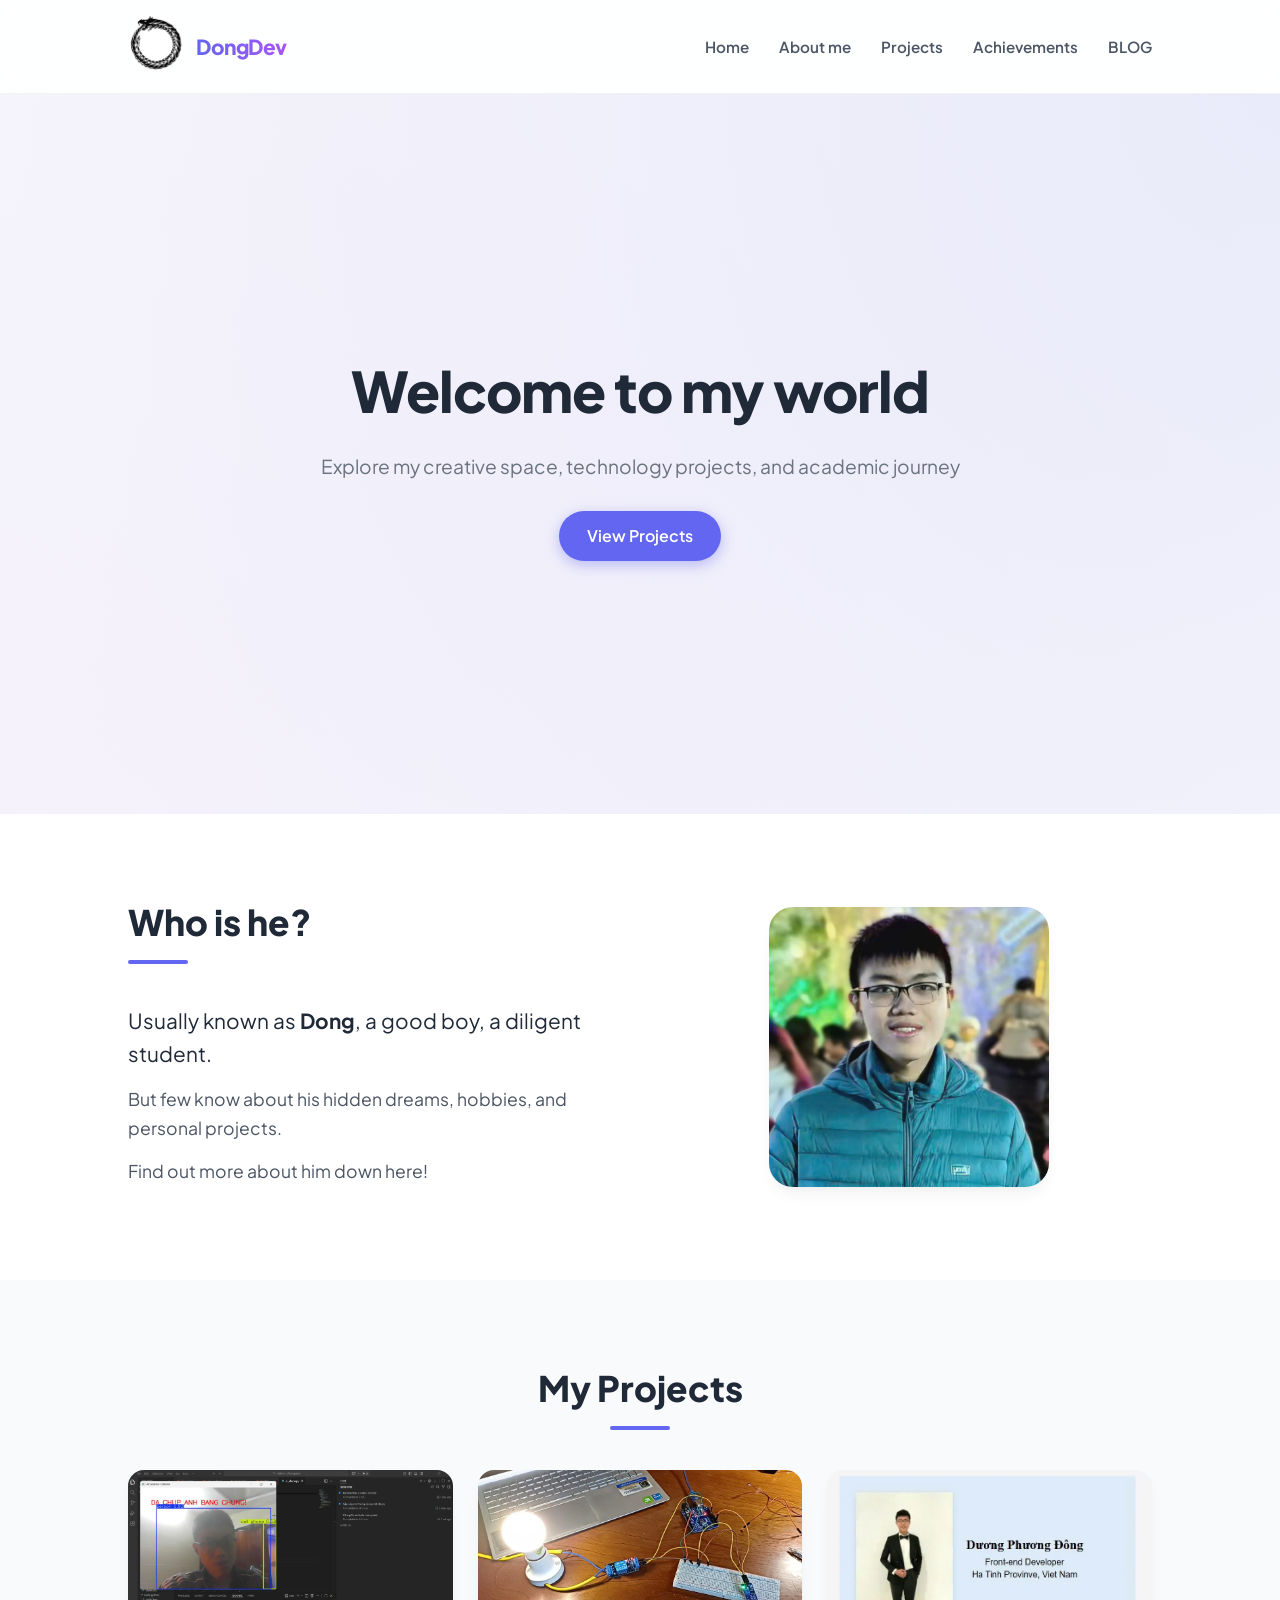
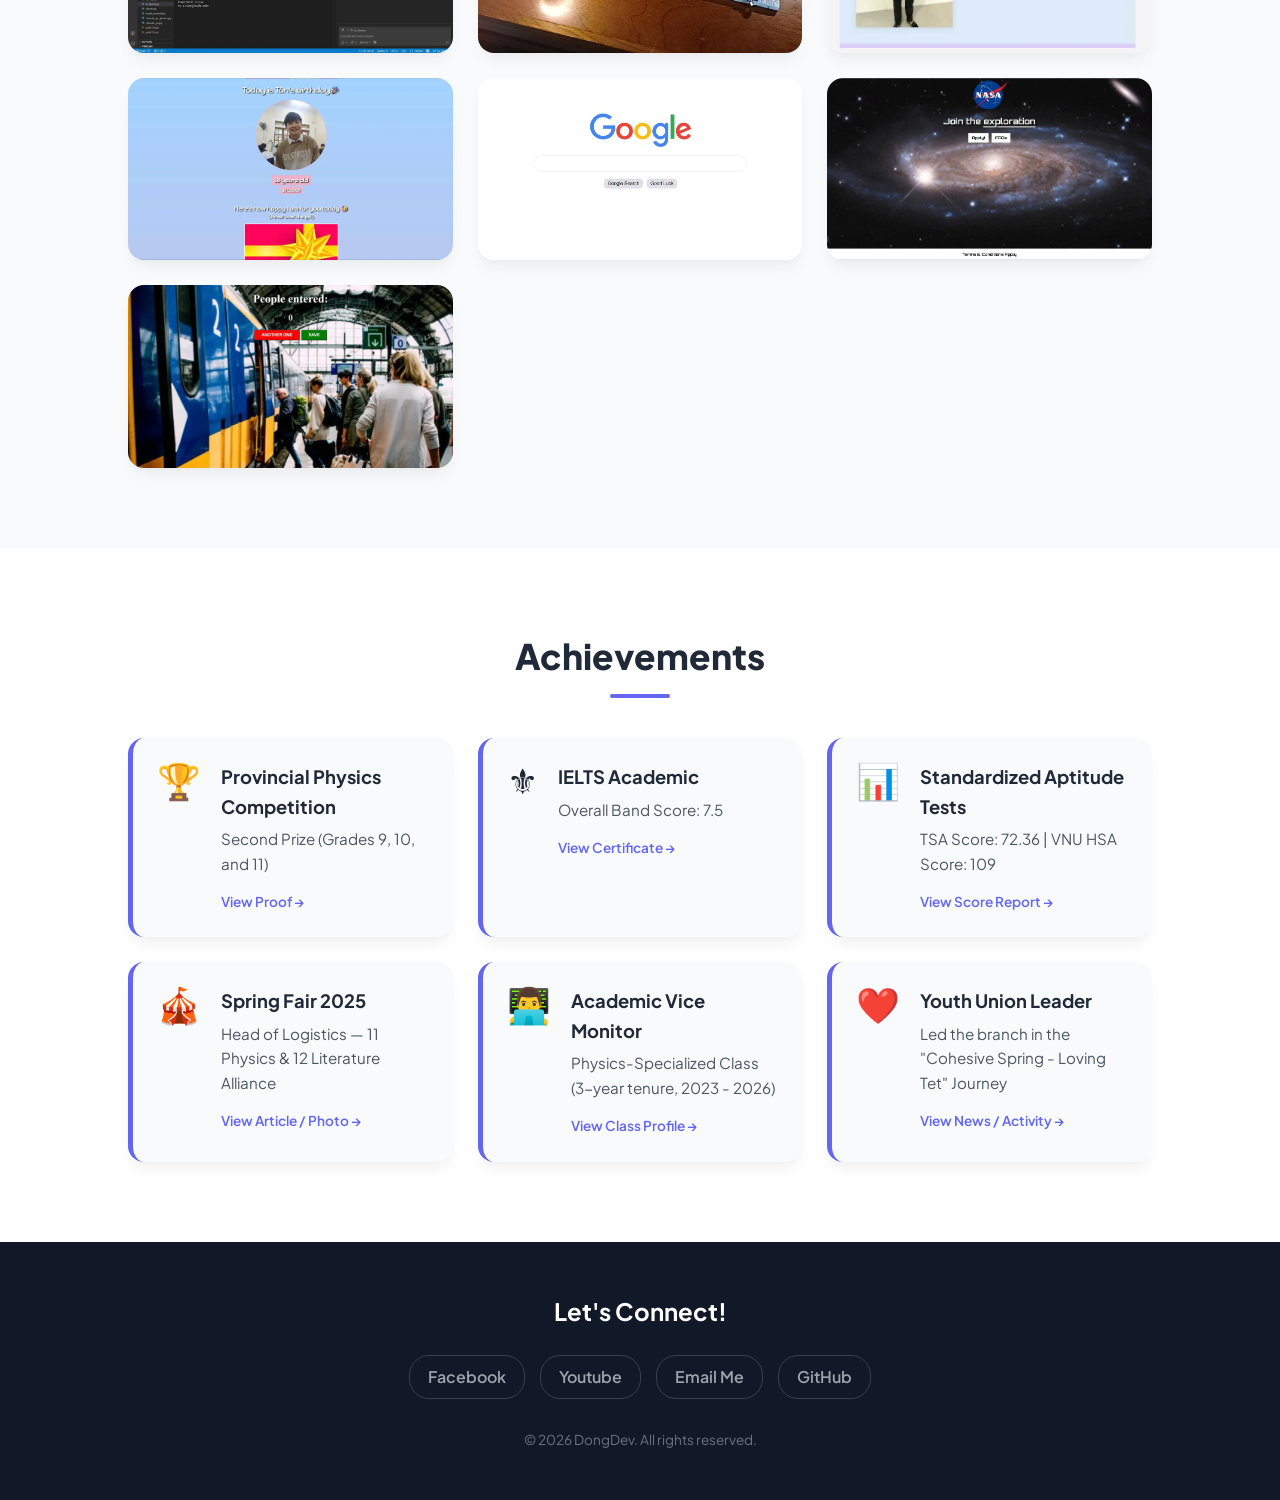
<file: index.html>
<!doctype html>
<html lang="en">
    <head>
        <meta charset="UTF-8">
        <meta name="viewport" content="width=device-width, initial-scale=1.0">
        <title>Dong's Portfolio</title>
        <link href="https://fonts.googleapis.com/css2?family=Plus+Jakarta+Sans:wght@400;600;800&display=swap" rel="stylesheet">
        <link rel="stylesheet" href="styles/styles.css">
    </head>
    <body>
        
        <header class="navbar">
            <div class="logo">
                <a href="https://scp-vn.wikidot.com/ouroboros">
                    <img src="/assets/index-materials/ouroboros.webp" alt="Ouroboros Logo">
                </a>
                <span>DongDev</span>
            </div>
            <ul class="nav-links">
                <li><a href="#home">Home</a></li>
                <li><a href="#about">About me</a></li>
                <li><a href="#projects">Projects</a></li>
                <li><a href="#achievements">Achievements</a></li>
                <li><a href="blog/index.html">BLOG</a></li>
            </ul>
        </header>

        <main>
            <section id="home" class="Welcome">
                <div class="welcome-content">
                    <h1>Welcome to my world</h1>
                    <p>Explore my creative space, technology projects, and academic journey</p>
                    <a href="#projects" class="btn-primary">View Projects</a>
                </div>
            </section>

            <section id="about" class="About-me">
                <div class="Describe-me">
                    <h2>Who is he?</h2>
                    <p class="highlight">Usually known as <strong>Dong</strong>, a good boy, a diligent student.</p>
                    <p>But few know about his hidden dreams, hobbies, and personal projects.</p>
                    <p>Find out more about him down here!</p>
                </div>
                <div class="avatar-wrapper">
                    <img src="assets/index-materials/selfie.webp" alt="Dong's selfie">
                </div>
            </section>

            <section id="projects" class="project-section">
                <h2>My Projects</h2>
                <div class="projects-grid">
                    <div class="project-card project-AI">
                        <a href="blog/edge-ai.html" target="_blank">
                            <div class="project-overlay">
                                <h3>AI Recognition</h3>
                                <p>Smart object recognition application</p>
                            </div>
                        </a>
                    </div>
                    <div class="project-card project-arduino">
                        <a href="blog/smart-home.html" target="_blank">
                            <div class="project-overlay">
                                <h3>Arduino Smart Home</h3>
                                <p>IoT-based smart home system</p>
                            </div>
                        </a>
                    </div>
                    <div class="project-card project-bc">
                        <a href="projects/businesscard.html" target="_blank">
                            <div class="project-overlay">
                                <h3>Business Card</h3>
                                <p>Personal digital business card profile</p>
                            </div>
                        </a>
                    </div>
                    <div class="project-card project-GIFt">
                        <a href="projects/GIFt.html" target="_blank">
                            <div class="project-overlay">
                                <h3>GIFt Project</h3>
                                <p>A mysterious tech-driven gift box</p>
                            </div>
                        </a>
                    </div>
                    <div class="project-card project-ggl">
                        <a href="projects/google.com.html" target="_blank">
                            <div class="project-overlay">
                                <h3>Google Clone</h3>
                                <p>Front-end replication of Google Search UI</p>
                            </div>
                        </a>
                    </div>
                    <div class="project-card project-space">
                        <a href="projects/space.html" target="_blank">
                            <div class="project-overlay">
                                <h3>Space Exploration</h3>
                                <p>NASA API integration web app</p>
                            </div>
                        </a>
                    </div>
                    <div class="project-card project-passenger-counter">
                        <a href="projects/passenger-counter.html" target="_blank">
                            <div class="project-overlay">
                                <h3>Passenger Counter</h3>
                                <p>Automated passenger transit tracker</p>
                            </div>
                        </a>
                    </div>
                </div>
            </section>

            <section id="achievements" class="achievements-section">
                <h2>Achievements</h2>
                <div class="achievements-grid">
                    
                    <a href="https://drive.google.com/file/d/1LdD3ddmH6lyP5L18oj4Tc8z1H7Xo2YoL/view?usp=sharing" target="_blank" class="achievement-card-link">
                        <div class="achievement-item">
                            <span class="icon">🏆</span>
                            <div class="achievement-info">
                                <h4>Provincial Physics Competition</h4>
                                <p>Second Prize (Grades 9, 10, and 11)</p>
                                <span class="view-proof">View Proof →</span>
                            </div>
                        </div>
                    </a>

                    <a href="https://drive.google.com/file/d/12BJ5MEClgBLCww2hjW7P8Hauh1QVRA2i/view?usp=sharing" target="_blank" class="achievement-card-link">
                        <div class="achievement-item">
                            <span class="icon">⚜</span>
                            <div class="achievement-info">
                                <h4>IELTS Academic</h4>
                                <p>Overall Band Score: 7.5</p>
                                <span class="view-proof">View Certificate →</span>
                            </div>
                        </div>
                    </a>

                    <a href="https://drive.google.com/file/d/1Ap2PXHBFL9R6NRtL7fLMRUYDHUNI3470/view?usp=sharing" target="_blank" class="achievement-card-link">
                        <div class="achievement-item">
                            <span class="icon">📊</span>
                            <div class="achievement-info">
                                <h4>Standardized Aptitude Tests</h4>
                                <p>TSA Score: 72.36 | VNU HSA Score: 109</p>
                                <span class="view-proof">View Score Report →</span>
                            </div>
                        </div>
                    </a>

                    <a href="https://example.com/spring-fair-news" target="_blank" class="achievement-card-link">
                        <div class="achievement-item">
                            <span class="icon">🎪</span>
                            <div class="achievement-info">
                                <h4>Spring Fair 2025</h4>
                                <p>Head of Logistics — 11 Physics & 12 Literature Alliance</p>
                                <span class="view-proof">View Article / Photo →</span>
                            </div>
                        </div>
                    </a>

                    <a href="https://example.com/class-info" target="_blank" class="achievement-card-link">
                        <div class="achievement-item">
                            <span class="icon">👨‍💻</span>
                            <div class="achievement-info">
                                <h4>Academic Vice Monitor</h4>
                                <p>Physics-Specialized Class (3-year tenure, 2023 - 2026)</p>
                                <span class="view-proof">View Class Profile →</span>
                            </div>
                        </div>
                    </a>

                    <a href="https://www.facebook.com/doantruongcht/posts/pfbid0JVjkELusznsWHGeHeU7ULpcgNoUe4oPuJ7TDps6qjUNoTXSLGsrLCGJnC8gAvLgAl?rdid=lWymHz5djLJr6nPL#" target="_blank" class="achievement-card-link">
                        <div class="achievement-item">
                            <span class="icon">❤️</span>
                            <div class="achievement-info">
                                <h4>Youth Union Leader</h4>
                                <p>Led the branch in the "Cohesive Spring - Loving Tet" Journey</p>
                                <span class="view-proof">View News / Activity →</span>
                            </div>
                        </div>
                    </a>

                </div>
            </section>
        </main>

        <footer class="link">
            <h3>Let's Connect!</h3>
            <div class="social-grid">
                <a href="https://www.facebook.com/JohnyDuong.vn/" target="_blank" class="social-item">Facebook</a>
                <a href="https://youtube.com/@dongduong2811?si=77Dm0Ub-FxcCVlk1" target="_blank" class="social-item">Youtube</a>
                <a href="#" id="email-btn" class="social-item">Email Me</a>                
                <a href="https://github.com/donglearning-pro/Dong-web-dev" target="_blank" class="social-item">GitHub</a>
            </div>
            <p class="copyright">© 2026 DongDev. All rights reserved.</p>
        </footer>
        <script src="/script/index.js"></script>
    </body>
</html>
</file>
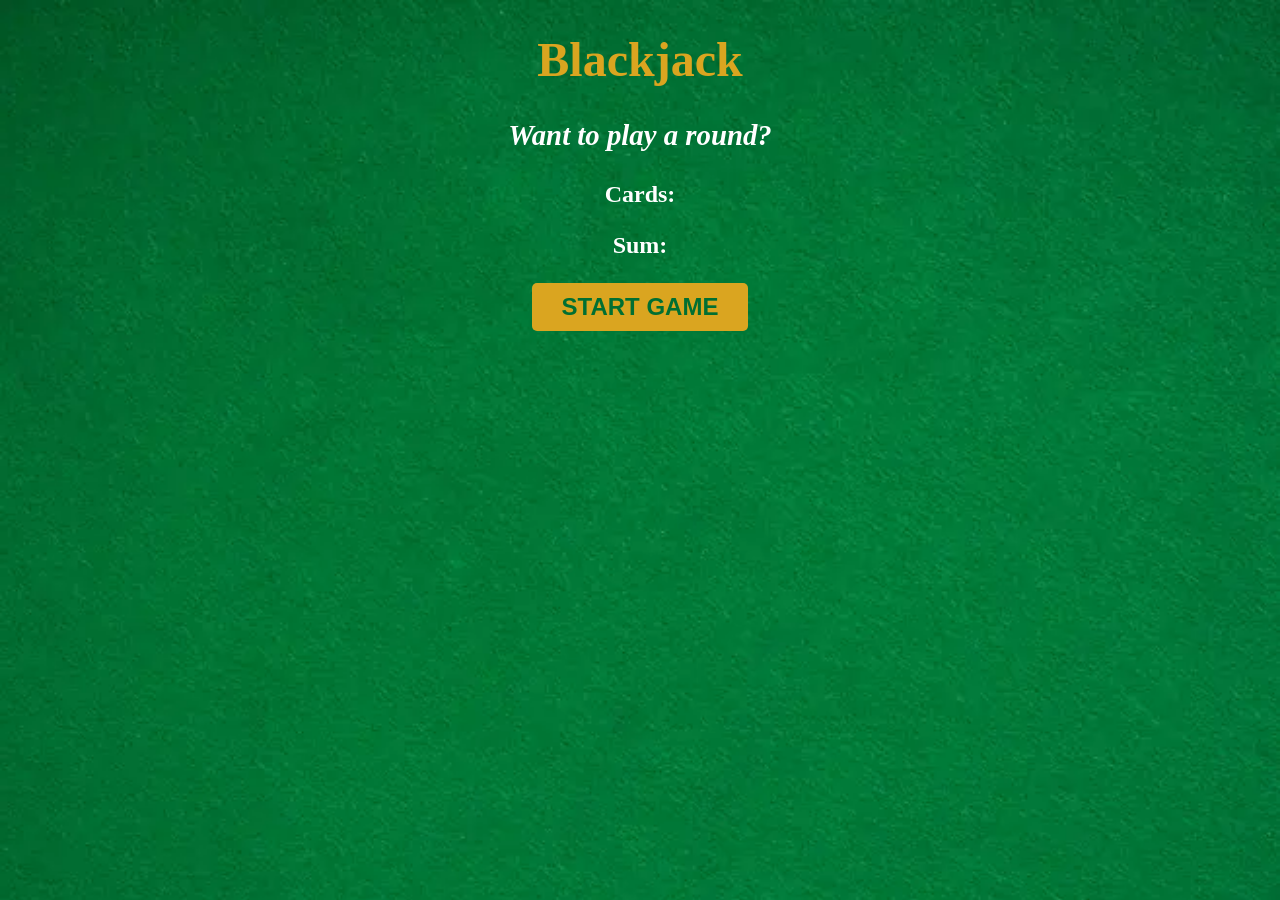
<file: projects/blackjack.html>
<!doctype html>
<html>
    <head>
        <link rel="stylesheet" href="/styles/blackjack.css">
        <title>BlackJack</title>
    </head>
    <body>
        <h1>Blackjack</h1>
        <p id="message-el"><i>Want to play a round?</i></p>
        <p>Cards:</p>
        <p>Sum:</p>
        <button id="startgame" onclick="startGame()">START GAME</button>
        <script src="/styles/blackjack.css"></script>
    </body>
</html>
</file>
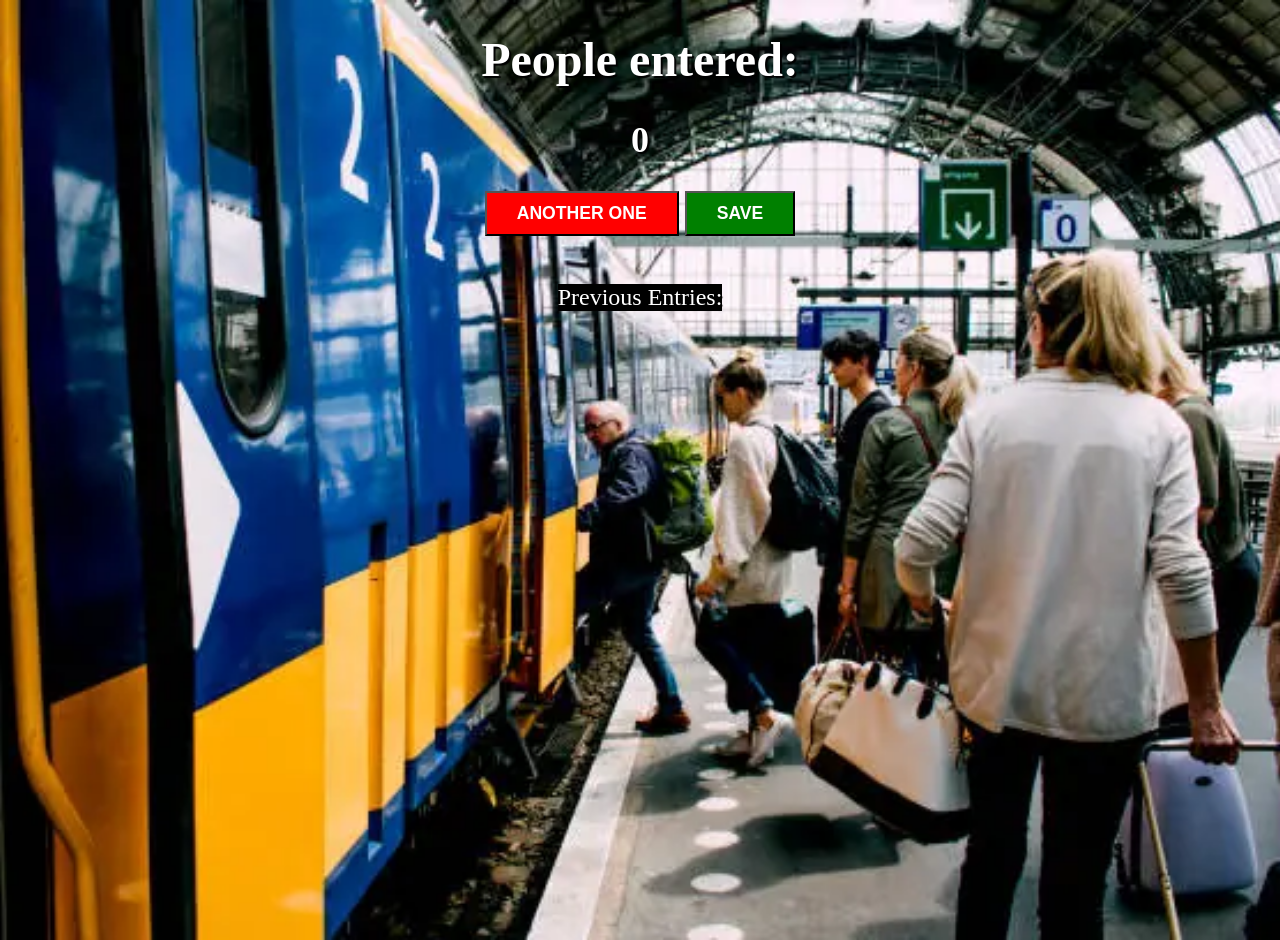
<file: projects/passenger-counter.html>
<!doctype html>
<html>
    <head>
        <title>Passenger Counter App</title>
        <link rel="stylesheet" href="/styles/pc-styles.css">
        <meta name="viewport" content="width=device-width, initial-scale=1.0">
    </head>
    <body>
        <div>
            <h1 id="section">People entered:</h1>
            <h2 id="count-el">0</h2>
            <div class="main-function">
                <button id="increment" onclick="increment()">ANOTHER ONE</button>
                <button id="save" onclick="save()">SAVE</button>
            </div>
            <p id="error-el"></p>
            <p id="entries-el">Previous Entries: </p>
            <script src="/script/pc.js"></script>
        </div>
    </body>
</html>
</file>
<file: styles/styles.css>
/* Variables for easy styling management */
:root {
    --primary-color: #6366f1; /* Modern Indigo purple */
    --text-color: #1f2937;
    --light-bg: #f9fafb;
    --card-shadow: 0 10px 15px -3px rgba(0, 0, 0, 0.05), 0 4px 6px -2px rgba(0, 0, 0, 0.02);
    --card-hover-shadow: 0 20px 25px -5px rgba(99, 102, 241, 0.15), 0 10px 10px -5px rgba(99, 102, 241, 0.04);
    --transition-smooth: all 0.3s cubic-bezier(0.4, 0, 0.2, 1);
}

/* Base reset and smooth scrolling */
* {
    box-sizing: border-box;
    margin: 0;
    padding: 0;
}

html {
    scroll-behavior: smooth;
    font-family: 'Plus Jakarta Sans', sans-serif;
    color: var(--text-color);
    background-color: var(--light-bg);
}

body {
    min-height: 100vh;
    line-height: 1.6;
}

/* GENERAL SECTIONS */
section {
    padding: 80px 10%;
}

h2 {
    font-size: 2.2rem;
    font-weight: 800;
    text-align: center;
    margin-bottom: 40px;
    position: relative;
}

h2::after {
    content: '';
    display: block;
    width: 60px;
    height: 4px;
    background: var(--primary-color);
    margin: 10px auto 0 auto;
    border-radius: 2px;
}

/* NAVBAR (Glassmorphism Effect) */
.navbar {
    position: sticky;
    top: 0;
    z-index: 1000;
    display: flex;
    justify-content: space-between;
    align-items: center;
    padding: 15px 10%;
    background-color: rgba(255, 255, 255, 0.85);
    backdrop-filter: blur(10px);
    border-bottom: 1px solid rgba(0, 0, 0, 0.05);
}

.logo {
    display: flex;
    align-items: center;
    gap: 12px;
}

.logo span {
    font-size: 1.3rem;
    font-weight: 800;
    letter-spacing: -0.5px;
    background: linear-gradient(to right, var(--primary-color), #a855f7);
    -webkit-background-clip: text;
    -webkit-text-fill-color: transparent;
}

.logo img {
    width: 3.5rem;
    height: auto;
    border-radius: 50%;
    transition: var(--transition-smooth);
}

.logo img:hover {
    transform: rotate(360deg);
}

.nav-links {
    display: flex;
    list-style: none;
    gap: 30px;
}

.nav-links a {
    text-decoration: none;
    color: #4b5563;
    font-weight: 600;
    font-size: 0.95rem;
    transition: var(--transition-smooth);
}

.nav-links a:hover {
    color: var(--primary-color);
}

/* HERO SECTION (WELCOME) */
.Welcome {
    height: 80vh;
    display: flex;
    justify-content: center;
    align-items: center;
    text-align: center;
    background: radial-gradient(circle at top right, rgba(99, 102, 241, 0.1), transparent), 
                radial-gradient(circle at bottom left, rgba(168, 85, 247, 0.05), transparent);
}

.welcome-content h1 {
    font-size: 3.5rem;
    font-weight: 800;
    margin-bottom: 15px;
    letter-spacing: -1px;
}

.welcome-content p {
    font-size: 1.2rem;
    color: #6b7280;
    margin-bottom: 30px;
}

.btn-primary {
    display: inline-block;
    padding: 12px 28px;
    background-color: var(--primary-color);
    color: white;
    text-decoration: none;
    font-weight: 600;
    border-radius: 30px;
    box-shadow: 0 4px 14px rgba(99, 102, 241, 0.4);
    transition: var(--transition-smooth);
}

.btn-primary:hover {
    transform: translateY(-3px);
    box-shadow: 0 6px 20px rgba(99, 102, 241, 0.6);
}

/* ABOUT ME SECTION */
.About-me {
    display: flex;
    justify-content: space-between;
    align-items: center;
    gap: 50px;
    background-color: white;
}

.Describe-me {
    flex: 1;
}

.Describe-me h2 {
    text-align: left;
}

.Describe-me h2::after {
    margin: 10px 0 0 0;
}

.Describe-me p {
    font-size: 1.1rem;
    color: #4b5563;
    margin-bottom: 15px;
}

.Describe-me .highlight {
    font-size: 1.3rem;
    color: var(--text-color);
}

.avatar-wrapper {
    flex: 1;
    display: flex;
    justify-content: center;
}

.About-me img {
    width: 280px;
    height: 280px;
    object-fit: cover;
    border-radius: 24px;
    box-shadow: var(--card-shadow);
    transition: var(--transition-smooth);
}

.About-me img:hover {
    transform: scale(1.03) rotate(2deg);
}

/* PROJECTS GRID */
.project-section {
    background-color: var(--light-bg);
}

.projects-grid {
    display: grid;
    grid-template-columns: repeat(auto-fill, minmax(300px, 1fr));
    gap: 25px;
}

.project-card {
    position: relative;
    border-radius: 16px;
    overflow: hidden;
    aspect-ratio: 16/9;
    box-shadow: var(--card-shadow);
    transition: var(--transition-smooth);
}

.project-card a {
    display: block;
    width: 100%;
    height: 100%;
    text-decoration: none;
}

.project-overlay {
    position: absolute;
    inset: 0;
    background: linear-gradient(to top, rgba(0, 0, 0, 0.85), rgba(0, 0, 0, 0.2));
    display: flex;
    flex-direction: column;
    justify-content: flex-end;
    padding: 20px;
    opacity: 0;
    transition: var(--transition-smooth);
}

.project-overlay h3 {
    color: white;
    font-size: 1.25rem;
    margin-bottom: 5px;
}

.project-overlay p {
    color: #d1d5db;
    font-size: 0.9rem;
}

.project-card:hover {
    transform: translateY(-5px);
}

.project-card:hover .project-overlay {
    opacity: 1;
}

/* Project BG Images */
.project-AI { background-image: url("/assets/index-materials/AI-recognising-phone.webp"); background-size: cover; background-position: center; }
.project-arduino { background-image: url("/assets/index-materials/smart-bulb.webp"); background-size: cover; background-position: center; }
.project-bc { background-image: url("/assets/index-materials/business-card.webp"); background-size: cover; background-position: center; }
.project-GIFt { background-image: url("/assets/index-materials/GIFt.webp"); background-size: cover; background-position: center; }
.project-ggl { background-image: url("/assets/index-materials/google.webp"); background-size: cover; background-position: center; }
.project-space { background-image: url("/assets/index-materials/nasa.webp"); background-size: cover; background-position: center; }
.project-passenger-counter { background-image: url("/assets/index-materials/passenger-counter.webp"); background-size: cover; background-position: center; }

/* ACHIEVEMENTS GRID (Nâng cấp thành các ô click được) */
.achievements-section {
    background-color: white;
}

.achievements-grid {
    display: grid;
    grid-template-columns: repeat(auto-fill, minmax(320px, 1fr));
    gap: 25px;
}

.achievement-card-link {
    text-decoration: none;
    color: inherit;
    display: block;
}

.achievement-item {
    display: flex;
    align-items: flex-start;
    gap: 20px;
    padding: 24px;
    background-color: var(--light-bg);
    border-radius: 16px;
    border-left: 5px solid var(--primary-color);
    box-shadow: var(--card-shadow);
    height: 100%; /* Đảm bảo các ô cao bằng nhau trong Grid */
    transition: var(--transition-smooth);
}

.achievement-item .icon {
    font-size: 2.2rem;
    line-height: 1;
}

.achievement-info h4 {
    font-size: 1.15rem;
    font-weight: 700;
    color: var(--text-color);
    margin-bottom: 6px;
}

.achievement-info p {
    color: #4b5563;
    font-size: 0.95rem;
    margin-bottom: 12px;
}

/* Nút nhỏ chỉ dẫn Click xem minh chứng */
.view-proof {
    display: inline-block;
    font-size: 0.85rem;
    font-weight: 600;
    color: var(--primary-color);
    transition: var(--transition-smooth);
}

/* Hiệu ứng di chuột vào ô Thành Tích */
.achievement-card-link:hover .achievement-item {
    transform: translateY(-5px);
    box-shadow: var(--card-hover-shadow);
    background-color: #ffffff;
    border-left-color: #a855f7; /* Đổi màu viền khi hover sang ánh tím hồng */
}

.achievement-card-link:hover .view-proof {
    padding-left: 5px; /* Hiệu ứng chữ dịch chuyển nhẹ */
    color: #a855f7;
}

/* FOOTER */
.link {
    background-color: #111827;
    color: white;
    padding: 50px 10%;
    text-align: center;
}

.link h3 {
    font-size: 1.5rem;
    margin-bottom: 25px;
}

.social-grid {
    display: flex;
    justify-content: center;
    flex-wrap: wrap;
    gap: 15px;
    margin-bottom: 30px;
}

.social-item {
    color: #9ca3af;
    text-decoration: none;
    font-weight: 600;
    padding: 8px 18px;
    border: 1px solid #374151;
    border-radius: 20px;
    transition: var(--transition-smooth);
}

.social-item:hover {
    color: white;
    border-color: var(--primary-color);
    background-color: var(--primary-color);
}

.copyright {
    font-size: 0.85rem;
    color: #6b7280;
}

/* RESPONSIVE DESIGN */
@media (max-width: 768px) {
    .navbar { padding: 15px 5%; }
    .nav-links { display: none; } 
    section { padding: 50px 5%; }
    .Welcome h1 { font-size: 2.5rem; }
    .About-me { flex-direction: column-reverse; text-align: center; }
    .Describe-me h2 { text-align: center; }
    .Describe-me h2::after { margin: 10px auto; }
    .About-me img { width: 200px; height: 200px; }
    .achievements-grid { grid-template-columns: 1fr; }
}
</file>
<file: styles/blackjack.css>
* {
    box-sizing: border-box;
}
body {
    background-image: url("/assets/blackjack-materials/table.webp");
    background-size: cover;
    text-align: center;
}
h1 {
    color: goldenrod;
    font-size: 3rem;
}
p {
    color: white;
    font-size: 1.5rem;
    font-weight: bold;
}
#message-el {
    font-size: 1.8rem;
}
#startgame {
    background-color: goldenrod;
    color: #016f32;
    font-weight: bold;
    font-size: 1.5rem;
    padding: 10px 30px;
    border: none;
    border-radius: 5px;
}
</file>
<file: styles/pc-styles.css>
* {
    box-sizing: border-box;
}
body {
    text-align: center;
    background-image: url("/assets/counting-app-materials/passenger.webp");
    background-size: cover;
    background-repeat: no-repeat;
    color: white;
    font-size: 1.5rem;
    text-shadow: 2px 2px 1px black;
    min-height: 100vh;
    background-position: center;
}
button {
    padding: 10px 30px;
    font-size: 1.1rem;
    color: white;
    font-weight: bold;
}
#increment {
    background: red;
}
#save {
    background: green;
}
#entries-el {
    background: black;
    display: inline-block;
}
</file>
